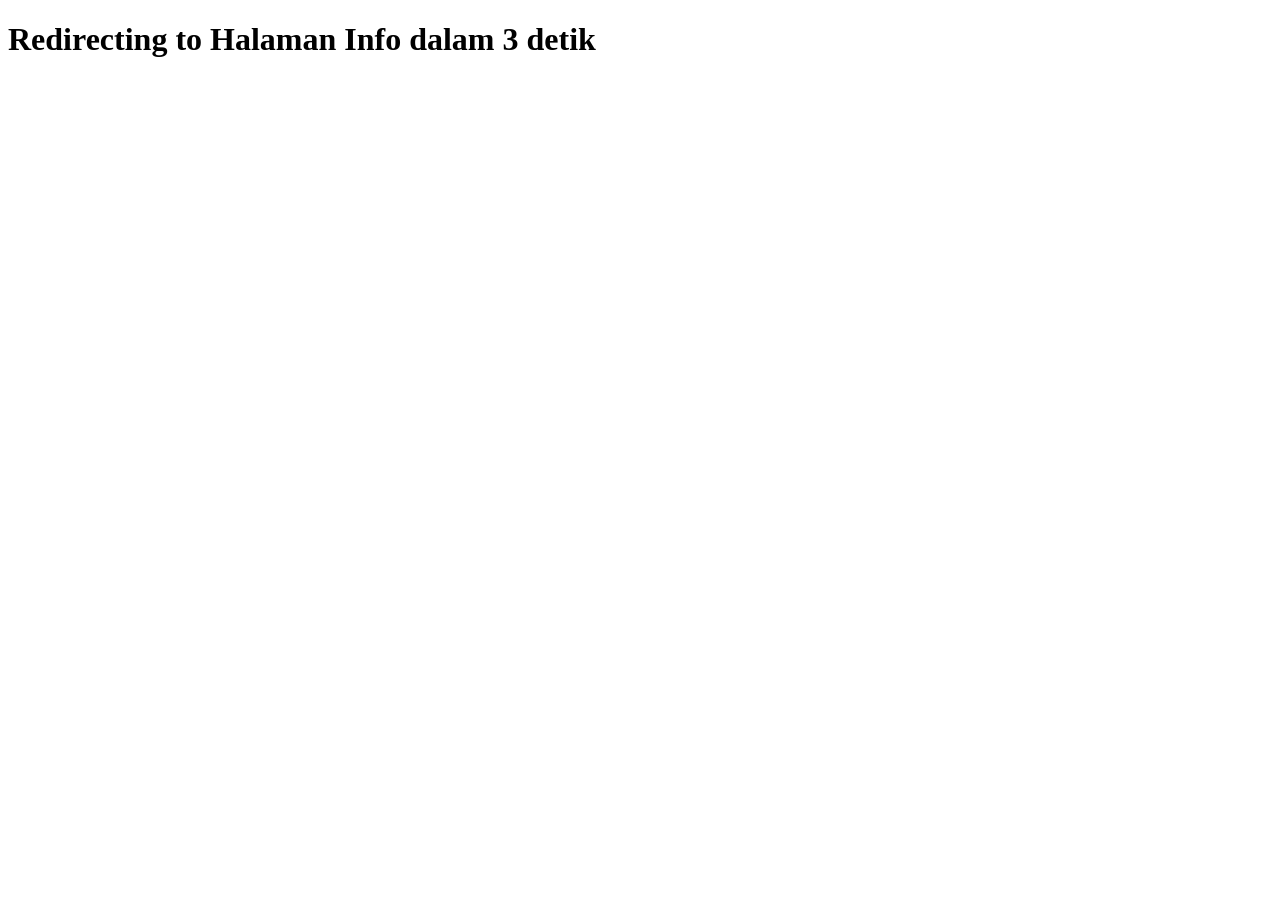
<file: index.html>
<!DOCTYPE html>
<html lang="en">
  <head>
    <meta charset="UTF-8" />
    <meta name="viewport" content="width=device-width, initial-scale=1.0" />
    <meta http-equiv="refresh" content="3;./app/Halaman_Info.html" />
    <title>Halaman Index</title>
  </head>
  <body>
    <h1>Redirecting to Halaman Info dalam 3 detik</h1>
  </body>
</html>
</file>
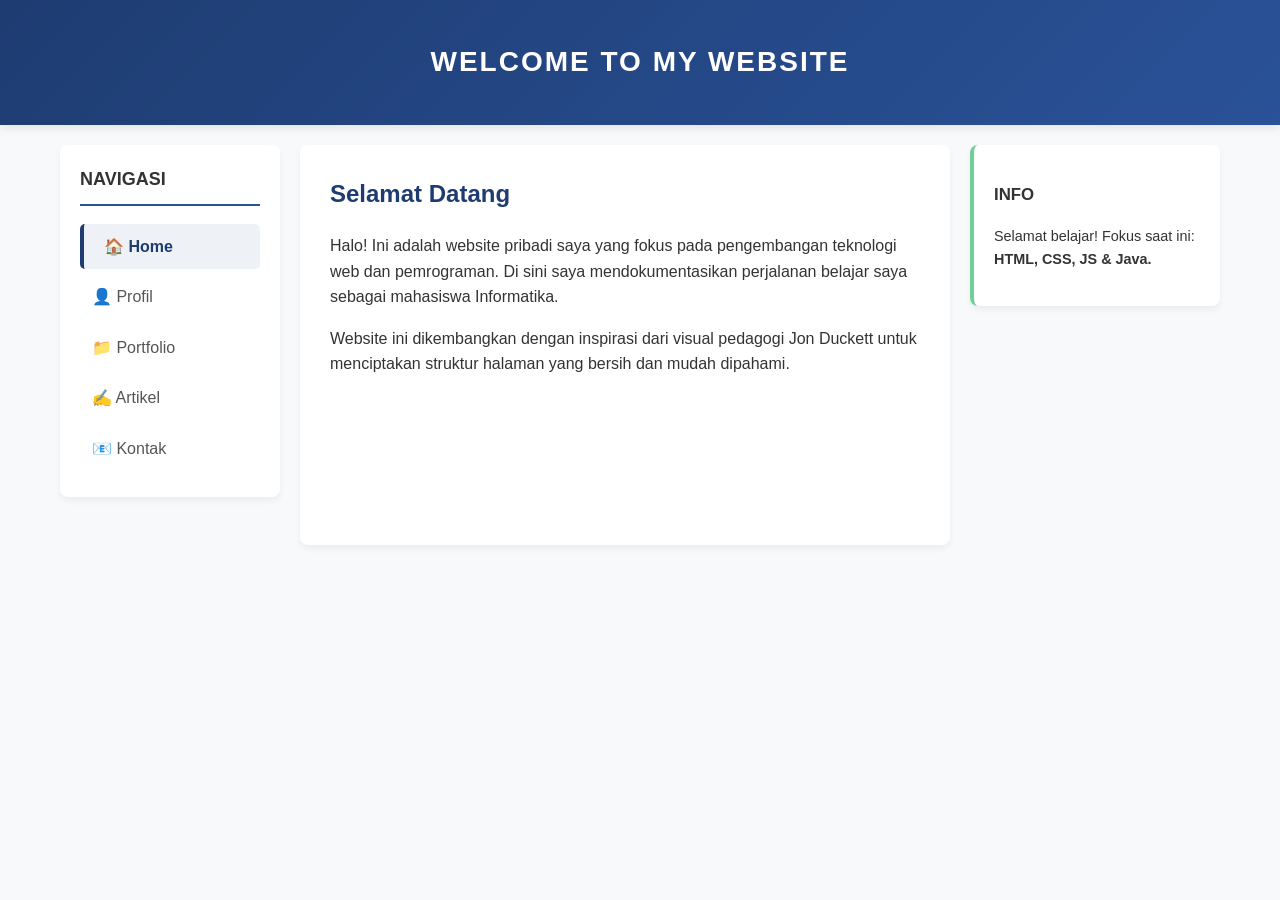
<file: PERTEMUAN_4/otherUsers/255410025/index.html>
<!DOCTYPE html>
    <html lang="id">
        <head>
            <meta charset="UTF-8">
            <meta name="viewport" content="width=device-width, initial-scale=1.0">
    <title>Home - My Website</title>
    <link rel="stylesheet" href="style.css">
</head>
<body>
    <div class="judul">WELCOME TO MY WEBSITE</div>
    <div class="wrapper">
        <nav class="menu">
            <h3>NAVIGASI</h3>
            <a href="index.html" class="active">🏠 Home</a>
            <a href="profil.html">👤 Profil</a>
            <a href="portfolio.html">📁 Portfolio</a>
            <a href="artikel.html">✍️ Artikel</a>
            <a href="kontak.html">📧 Kontak</a>
        </nav>
        <main class="content">
            <h2>Selamat Datang</h2>
            <p>Halo! Ini adalah website pribadi saya yang fokus pada pengembangan teknologi web dan pemrograman. Di sini saya mendokumentasikan perjalanan belajar saya sebagai mahasiswa Informatika.</p>
            <p>Website ini dikembangkan dengan inspirasi dari visual pedagogi Jon Duckett untuk menciptakan struktur halaman yang bersih dan mudah dipahami.</p>
        </main>
        <aside class="info">
            <h3>INFO</h3>
            <p>Selamat belajar! Fokus saat ini: <strong>HTML, CSS, JS & Java.</strong></p>
        </aside>
    </div>
</body>
</html>
</file>
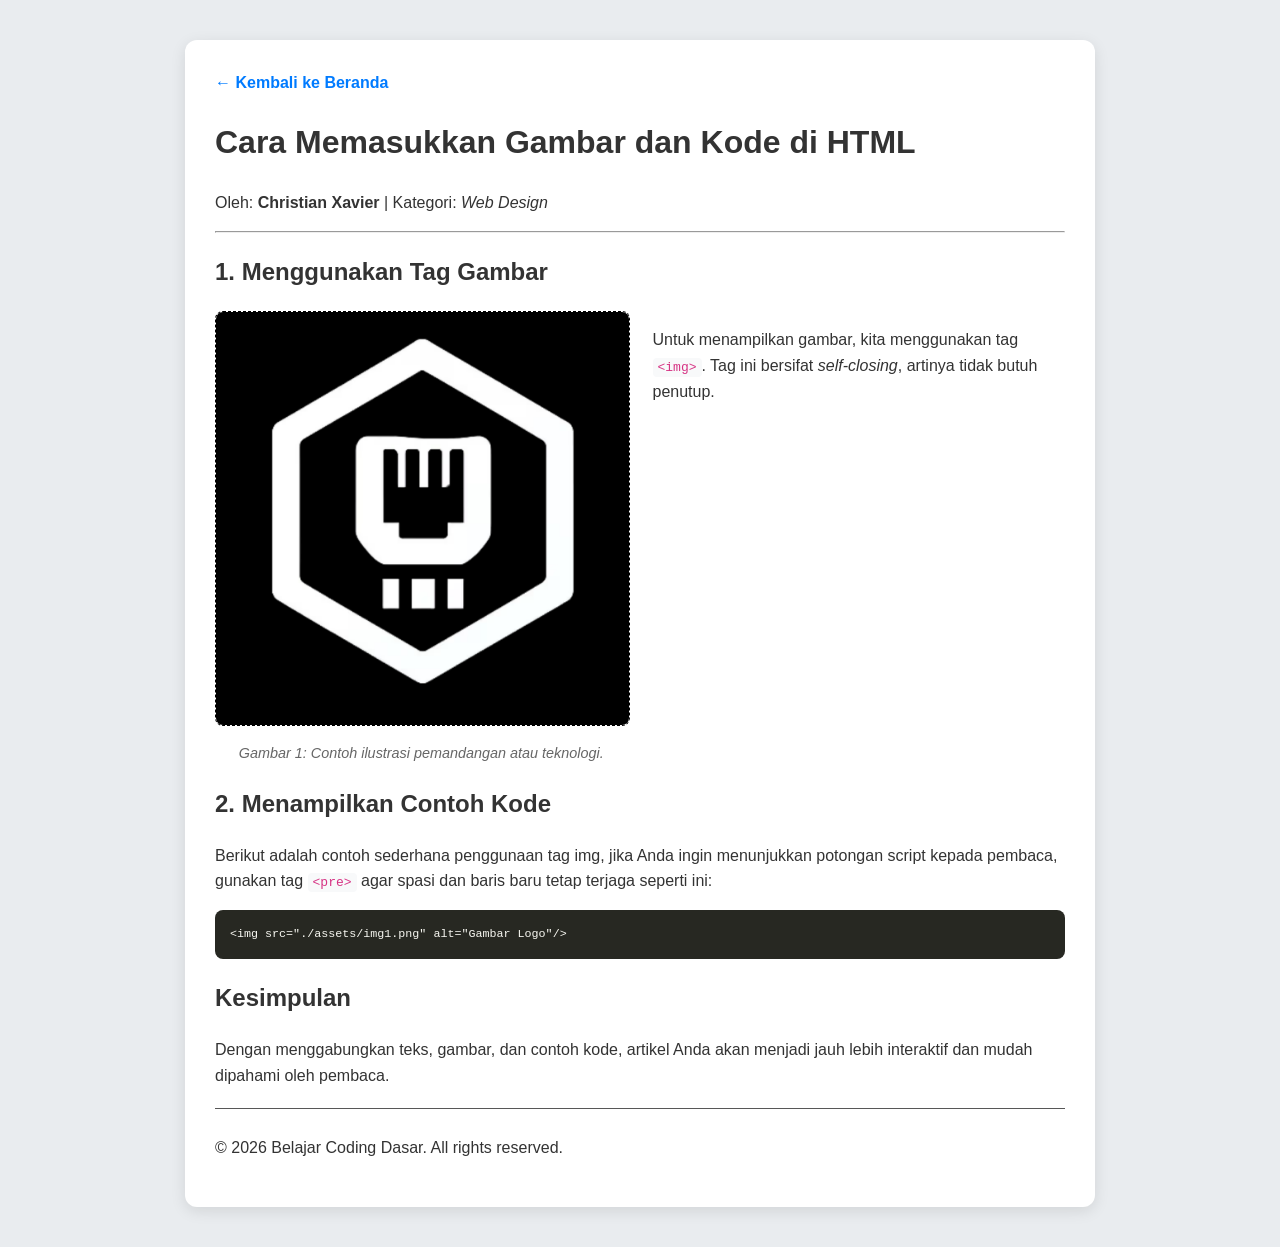
<file: app/Halaman_Artikel1.html>
<!DOCTYPE html>
<html lang="id">
  <head>
    <meta charset="UTF-8" />
    <meta name="viewport" content="width=device-width, initial-scale=1.0" />
    <title>Artikel: Cara Memasukkan Gambar dan Kode di HTML</title>
    <link rel="icon" type="image/avif" href="../assets/logo.avif" />
    <link rel="stylesheet" href="../assets/css/style.css">
  </head>
  <body>
    <div class="article-card">
      <a href="Halaman_Utama.html" class="nav-link">&larr; Kembali ke Beranda</a>

      <header>
        <h1>Cara Memasukkan Gambar dan Kode di HTML</h1>
        <p>
          Oleh: <strong>Christian Xavier</strong> | Kategori: <em>Web Design</em>
        </p>
      </header>

      <hr />

      <section>
      <h2>1. Menggunakan Tag Gambar</h2>
      <div class="two-col">
        <div class="text-section">
          <p>
            Untuk menampilkan gambar, kita menggunakan tag
            <code>&lt;img&gt;</code>. Tag ini bersifat <em>self-closing</em>,
            artinya tidak butuh penutup.
          </p>
        </div>
        
        <div class="image-section">
        <figure>
          <img
            src="../assets/img/img1.png"
            alt="Gambar Logo"
            class="main-image"
          />
          <figcaption>
            Gambar 1: Contoh ilustrasi pemandangan atau teknologi.
          </figcaption>
        </figure>
      </div>
      </div>
    </section>

      <section>
        <h2>2. Menampilkan Contoh Kode</h2>
        <p>
          Berikut adalah contoh sederhana penggunaan tag img, jika Anda ingin menunjukkan potongan script kepada pembaca, gunakan
          tag <code>&lt;pre&gt;</code> agar spasi dan baris baru tetap terjaga
          seperti ini:
        </p>

        <pre>
&lt;img src=&quot;./assets/img1.png&quot; alt=&quot;Gambar Logo&quot;/&gt;</pre
        >
      </section>

      <section>
        <h2>Kesimpulan</h2>
        <p>
          Dengan menggabungkan teks, gambar, dan contoh kode, artikel Anda akan
          menjadi jauh lebih interaktif dan mudah dipahami oleh pembaca.
        </p>
      </section>

      <footer
        style="margin-top: 20px; border-top: 1px solid #575757; padding-top: 10px"
      >
        <p>
          <p>&copy; 2026 Belajar Coding Dasar. All rights reserved.</p>
        </p>
      </footer>
    </div>
    <script src="../assets/js/script.js"></script>
  </body>
</html>
</file>
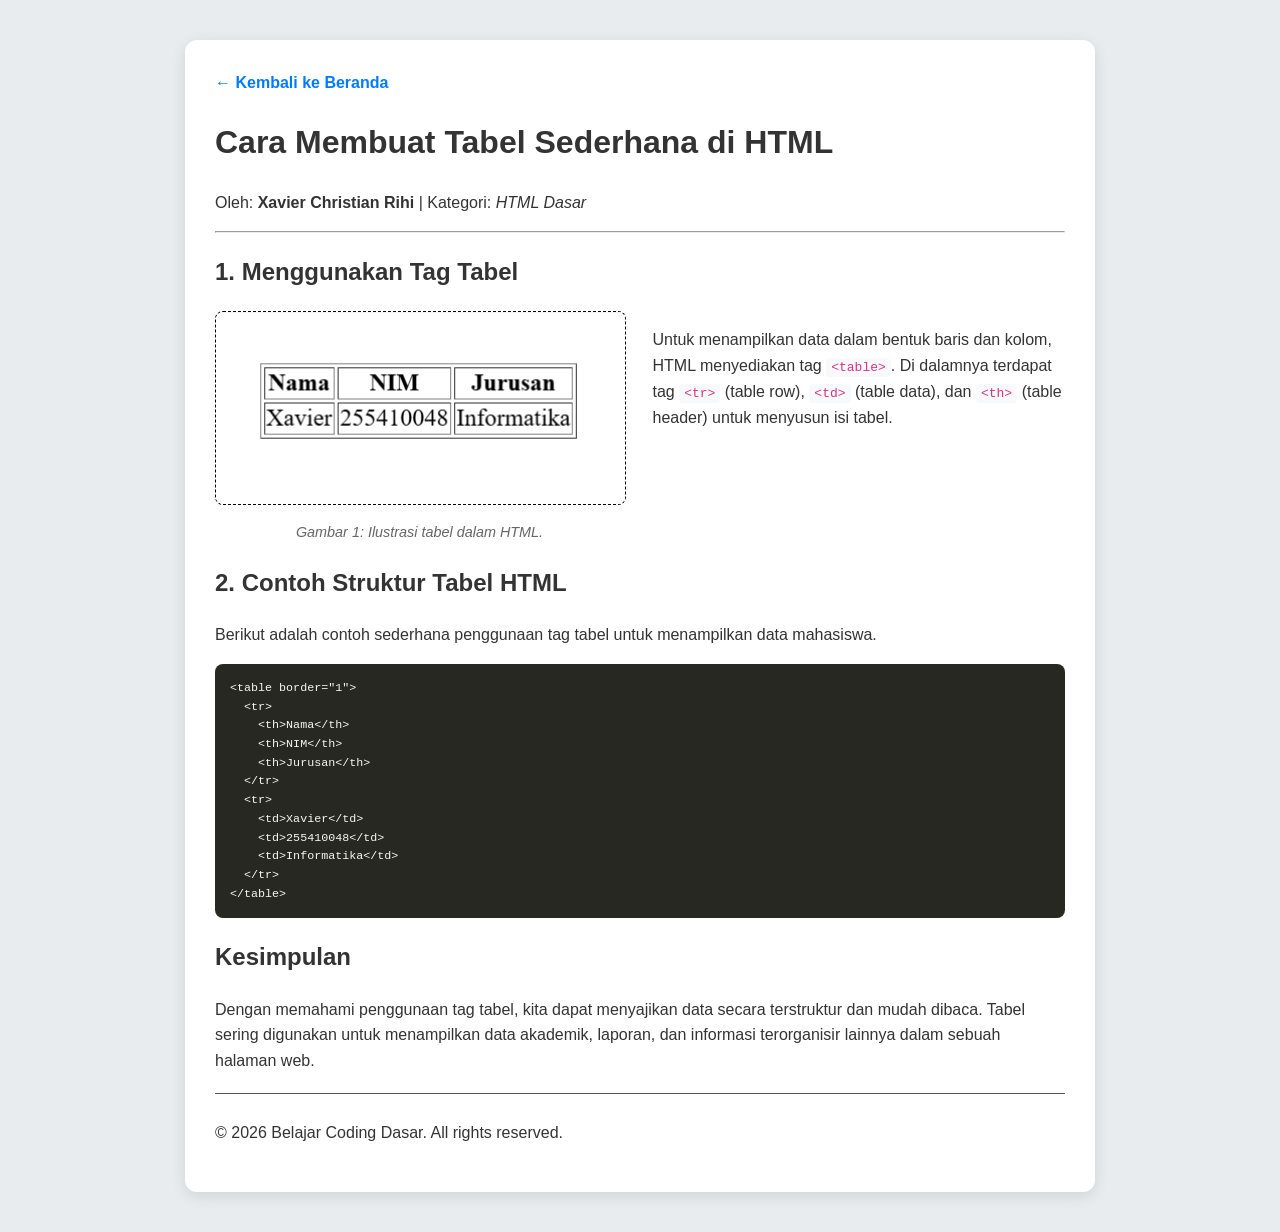
<file: app/Halaman_Artikel2.html>
<!DOCTYPE html>
<html lang="id">
  <head>
    <meta charset="UTF-8" />
    <meta name="viewport" content="width=device-width, initial-scale=1.0" />
    <title>Artikel: Cara Membuat Tabel Sederhana di HTML</title>
    <link rel="icon" type="image/avif" href="../assets/logo.avif" />
    <link rel="stylesheet" href="../assets/css/style.css">
  </head>
  <body>
    <div class="article-card">
      <a href="Halaman_Utama.html" class="nav-link">&larr; Kembali ke Beranda</a>

      <header>
        <h1>Cara Membuat Tabel Sederhana di HTML</h1>
        <p>
          Oleh: <strong>Xavier Christian Rihi</strong> | Kategori: <em>HTML Dasar</em>
        </p>
      </header>

      <hr />

      <section>
      <h2>1. Menggunakan Tag Tabel</h2>
      <div class="two-col">
        <div class="text-section">
          <p>
            Untuk menampilkan data dalam bentuk baris dan kolom, HTML menyediakan tag <code>&lt;table&gt;</code>. Di dalamnya terdapat tag <code>&lt;tr&gt;</code> (table row), <code>&lt;td&gt;</code> (table data), dan <code>&lt;th&gt;</code> (table header) untuk menyusun isi tabel.
          </p>
        </div>
        
        <div class="image-section">
        <figure>
          <img
            src="../assets/img/img2.png"
            class="main-image"
          />
          <figcaption>
            Gambar 1: Ilustrasi tabel dalam HTML.
          </figcaption>
        </figure>
      </div>
      </div>
    </section>

      <section>
        <h2>2. Contoh Struktur Tabel HTML</h2>
        <p>
          Berikut adalah contoh sederhana penggunaan tag tabel untuk menampilkan data mahasiswa.
        </p>

        <pre>
&lt;table border=&quot;1&quot;&gt;
  &lt;tr&gt;
    &lt;th&gt;Nama&lt;/th&gt;
    &lt;th&gt;NIM&lt;/th&gt;
    &lt;th&gt;Jurusan&lt;/th&gt;
  &lt;/tr&gt;
  &lt;tr&gt;
    &lt;td&gt;Xavier&lt;/td&gt;
    &lt;td&gt;255410048&lt;/td&gt;
    &lt;td&gt;Informatika&lt;/td&gt;
  &lt;/tr&gt;
&lt;/table&gt;</pre
>
      </section>

      <section>
        <h2>Kesimpulan</h2>
        <p>
          Dengan memahami penggunaan tag tabel, kita dapat menyajikan data secara terstruktur dan mudah dibaca. Tabel sering digunakan untuk menampilkan data akademik, laporan, dan informasi terorganisir lainnya dalam sebuah halaman web.
        </p>
      </section>

      <footer
        style="margin-top: 20px; border-top: 1px solid #575757; padding-top: 10px"
      >
        <p>
          <p>&copy; 2026 Belajar Coding Dasar. All rights reserved.</p>
        </p>
      </footer>
    </div>
    <script src="../assets/js/script.js"></script>
  </body>
</html>
</file>
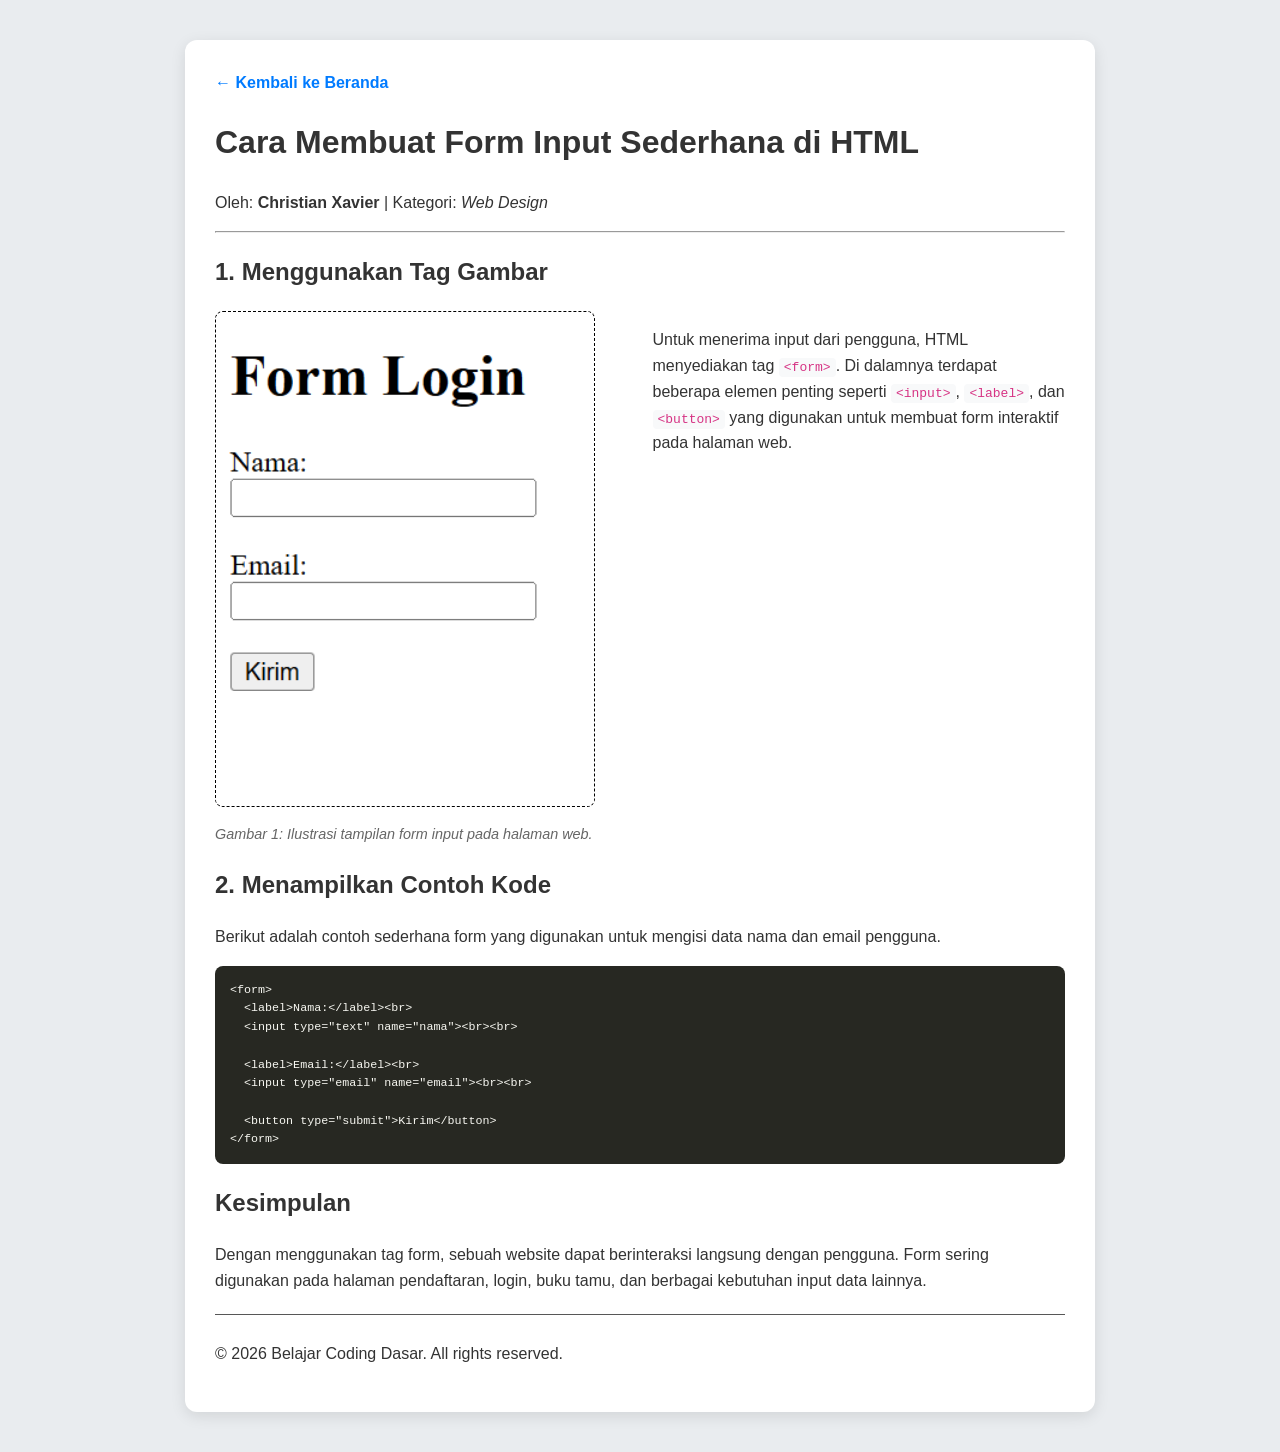
<file: app/Halaman_Artikel3.html>
<!DOCTYPE html>
<html lang="id">
  <head>
    <meta charset="UTF-8" />
    <meta name="viewport" content="width=device-width, initial-scale=1.0" />
    <title>Artikel: Mengenal Tag Form</title>
    <link rel="icon" type="image/avif" href="../assets/logo.avif" />
    <link rel="stylesheet" href="../assets/css/style.css">
  </head>
  <body>
    <div class="article-card">
      <a href="./Halaman_Utama.html" class="nav-link">&larr; Kembali ke Beranda</a>

      <header>
        <h1>Cara Membuat Form Input Sederhana di HTML</h1>
        <p>
          Oleh: <strong>Christian Xavier</strong> | Kategori: <em>Web Design</em>
        </p>
      </header>

      <hr />

      <section>
      <h2>1. Menggunakan Tag Gambar</h2>
      <div class="two-col">
        <div class="text-section">
          <p>
            Untuk menerima input dari pengguna, HTML menyediakan tag <code>&lt;form&gt;</code>. Di dalamnya terdapat beberapa elemen penting seperti <code>&lt;input&gt;</code>, <code>&lt;label&gt;</code>, dan <code>&lt;button&gt;</code> yang digunakan untuk membuat form interaktif pada halaman web.
          </p>
        </div>
        
        <div class="image-section">
        <figure>
          <img
            src="../assets/img/img3.png"
            alt="Contoh Gambar Form"
            class="main-image"
          />
          <figcaption>
            Gambar 1: Ilustrasi tampilan form input pada halaman web.
          </figcaption>
        </figure>
      </div>
      </div>
    </section>

      <section>
        <h2>2. Menampilkan Contoh Kode</h2>
        <p>
          Berikut adalah contoh sederhana form yang digunakan untuk mengisi data nama dan email pengguna.
        </p>

        <pre>
&lt;form&gt;
  &lt;label&gt;Nama:&lt;/label&gt;&lt;br&gt;
  &lt;input type=&quot;text&quot; name=&quot;nama&quot;&gt;&lt;br&gt;&lt;br&gt;
        
  &lt;label&gt;Email:&lt;/label&gt;&lt;br&gt;
  &lt;input type=&quot;email&quot; name=&quot;email&quot;&gt;&lt;br&gt;&lt;br&gt;
        
  &lt;button type=&quot;submit&quot;&gt;Kirim&lt;/button&gt;
&lt;/form&gt;</pre
        >
      </section>

      <section>
        <h2>Kesimpulan</h2>
        <p>
          Dengan menggunakan tag form, sebuah website dapat berinteraksi langsung dengan pengguna. Form sering digunakan pada halaman pendaftaran, login, buku tamu, dan berbagai kebutuhan input data lainnya.
        </p>
      </section>

      <footer
        style="margin-top: 20px; border-top: 1px solid #575757; padding-top: 10px"
      >
        <p>
          <p>&copy; 2026 Belajar Coding Dasar. All rights reserved.</p>
        </p>
      </footer>
    </div>
    <script src="../assets/js/script.js"></script>
  </body>
</html>
</file>
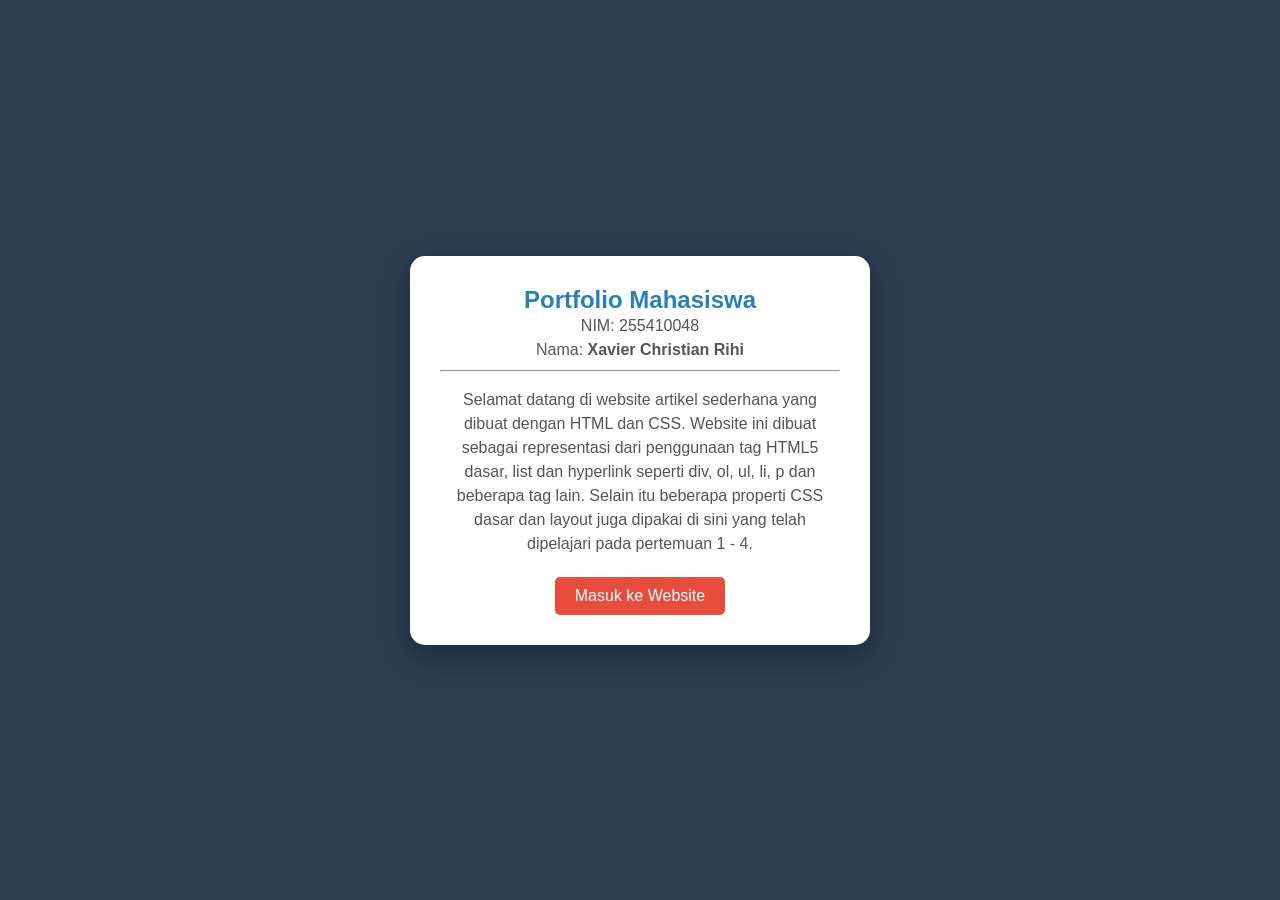
<file: app/Halaman_Info.html>
<!DOCTYPE html>
<html lang="id">
  <head>
    <meta charset="UTF-8" />
    <meta name="viewport" content="width=device-width, initial-scale=1.0" />
    <link rel="icon" type="image/avif" href="../assets/logo.avif" />
    <title>Halaman Info - Melayang</title>
    <style>
      body {
        margin: 0;
        padding: 0;
        height: 100vh;
        display: flex;
        justify-content: center;
        align-items: center;
        background-color: #2c3e50;
        font-family: "Segoe UI", sans-serif;
        opacity: 0;
        transition: opacity 0.5s ease-in-out;
      }

      body.loaded {
        opacity: 1;
      }

      .info-box {
        width: 400px;
        padding: 30px;
        background-color: #ffffff;
        border-radius: 15px;
        box-shadow: 0 10px 30px rgba(0, 0, 0, 0.3);
        text-align: center;
        animation: melayang 3s ease-in-out infinite;
      }

      .card-header > * {
        margin: 0px;
      }

      .info-box {
        width: 400px;
        padding: 30px;
        background-color: #ffffff;
        border-radius: 15px;
        box-shadow: 0 10px 30px rgba(0, 0, 0, 0.3);
        text-align: center;
      }

      .info-box h2 {
        margin-top: 0;
        color: #2980b9;
      }

      .info-box p {
        color: #555;
        line-height: 1.5;
      }

      .btn-close {
        display: inline-block;
        margin-top: 20px;
        padding: 10px 20px;
        background-color: #e74c3c;
        color: white;
        text-decoration: none;
        border-radius: 5px;
        margin-top: 5px;
        transition: background 0.3s;
      }

      .btn-close:hover {
        background-color: #c0392b;
      }

      @keyframes melayang {
        0% {
          transform: translateY(0px);
        }
        50% {
          transform: translateY(-15px);
        }
        100% {
          transform: translateY(0px);
        }
      }

      @media (max-width: 600px) {
        .info-box {
          width: auto;
          margin: 0 20px;
          padding: 25px;
        }
      }
    </style>
  </head>
  <body>
    <div class="info-box">
      <div class="card-header">
        <h2>Portfolio Mahasiswa</h2>
        <p class="nim">NIM: <span>255410048</span></p>
        <p class="nama">Nama: <strong>Xavier Christian Rihi</strong></p>
      </div>

      <hr />

      <div class="card-body">
        <p class="deskripsi">
          Selamat datang di website artikel sederhana yang dibuat dengan HTML
          dan CSS. Website ini dibuat sebagai representasi dari penggunaan tag
          HTML5 dasar, list dan hyperlink seperti <span>div</span>,
          <span>ol</span>, <span>ul</span>, <span>li</span>, <span>p</span> dan
          beberapa tag lain. Selain itu beberapa properti CSS dasar dan layout
          juga dipakai di sini yang telah dipelajari pada pertemuan 1 - 4.
        </p>
      </div>

      <div class="card-footer">
        <a href="./Halaman_Utama.html" class="btn-close">Masuk ke Website</a>
      </div>
    </div>
    <script src="../assets/js/script.js"></script>
  </body>
</html>
</file>
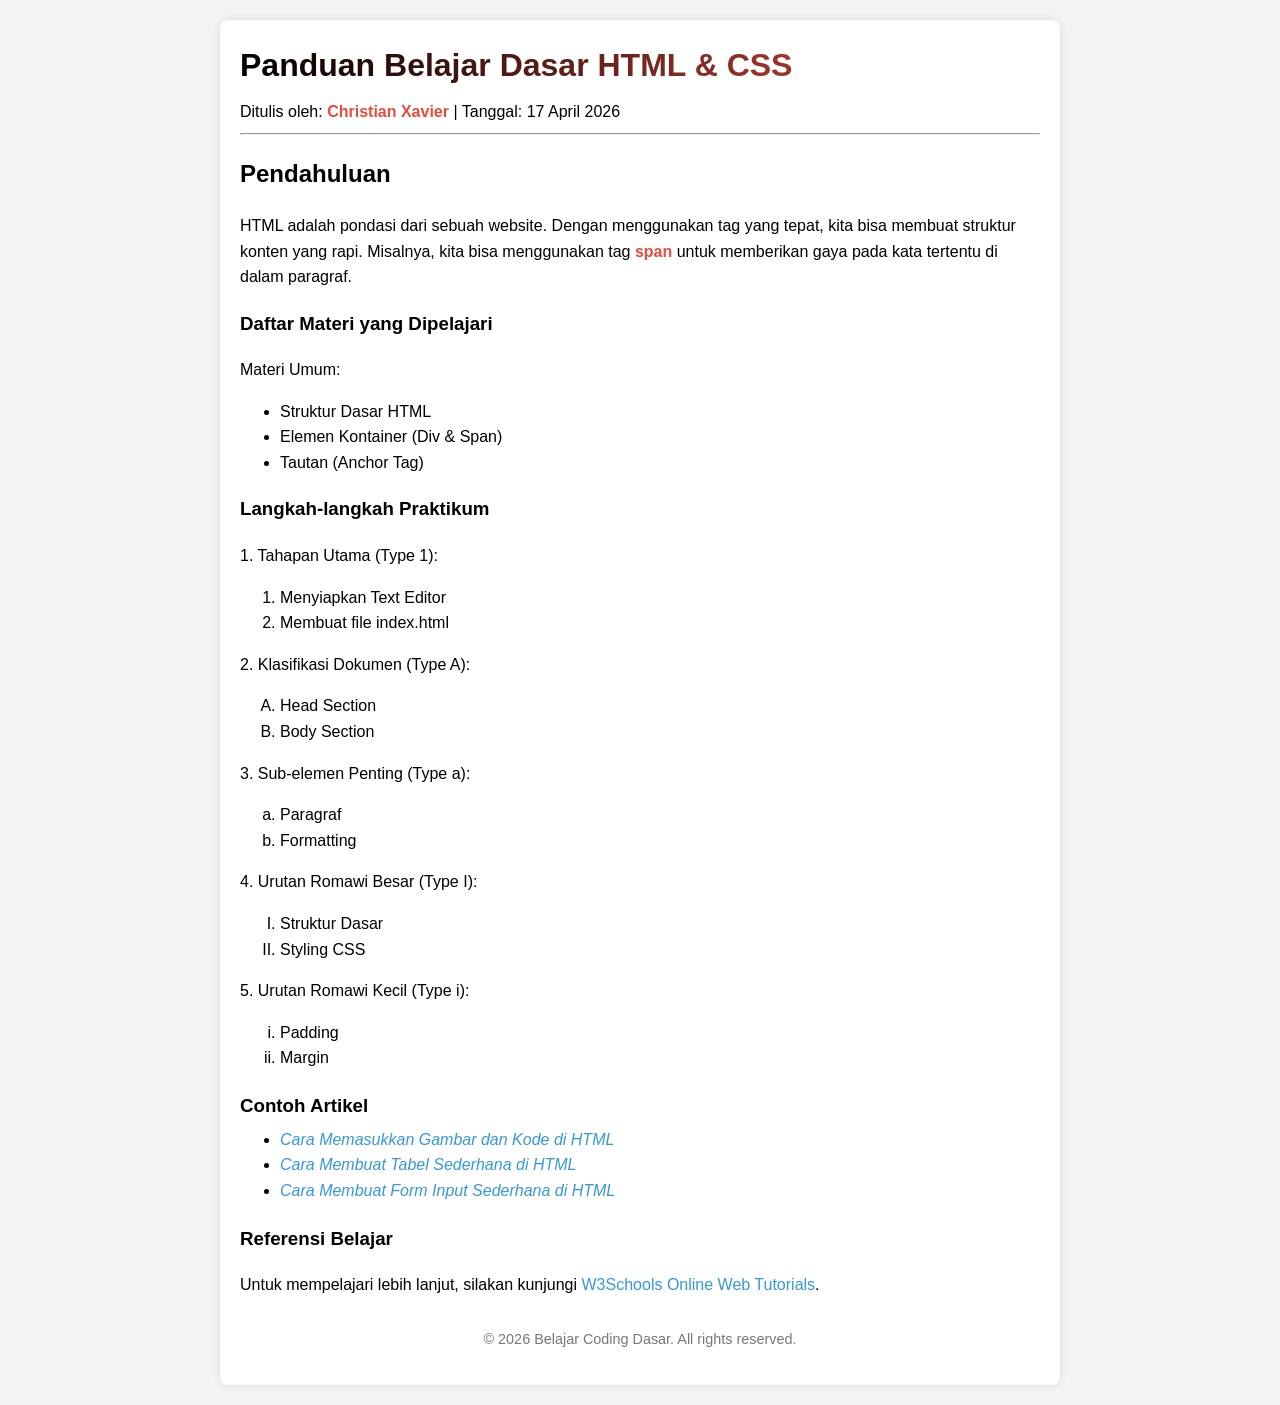
<file: app/Halaman_Utama.html>
<!DOCTYPE html>
<html lang="id">
  <head>
    <meta charset="UTF-8" />
    <meta name="viewport" content="width=device-width, initial-scale=1.0" />
    <link rel="icon" type="image/avif" href="../assets/logo.avif" />
    <title>Halaman Artikel Dasar</title>
    <style>
      body {
        font-family: Arial, sans-serif;
        line-height: 1.6;
        background-color: #f4f4f4;
        margin: 0;
        padding: 20px;
        opacity: 0;
        transition: opacity 0.5s ease-in-out;
      }
      body.loaded {
        opacity: 1;
      }
      .container {
        max-width: 800px;
        margin: auto;
        background: white;
        padding: 20px;
        border-radius: 8px;
        box-shadow: 0 0 10px rgba(0, 0, 0, 0.1);
      }
      header > * {
        margin: 0;
      }
      header h1 {
        margin-bottom: 8px;
      }
      .highlight {
        color: #e74c3c;
        font-weight: bold;
      }
      .article-content {
        margin-top: 20px;
      }
      footer {
        margin-top: 30px;
        font-size: 0.9em;
        color: #777;
        text-align: center;
      }
      a {
        color: #3498db;
        text-decoration: none;
        transition: all 1s ease;
      }
      a:hover {
        color: #e74c3c;
        font-size: 101%;
      }
      .hero-title {
        background: linear-gradient(90deg, #000, #e74c3c, #000);
        background-size: 200% auto;
        -webkit-background-clip: text;
        background-clip: text;
        color: transparent;
        animation: gradientMove 5s linear infinite;
        animation: floatingTitle 4s ease-in-out infinite;
      }

      @keyframes gradientMove {
        to {
          background-position: 200% center;
        }
      }

      @keyframes floatingTitle {
        0%,
        100% {
          transform: translateY(0);
        }
        50% {
          transform: translateY(-10px);
        }
      }
    </style>
  </head>
  <body>
    <div class="container">
      <header>
        <h1 class="hero-title">Panduan Belajar Dasar HTML & CSS</h1>
        <p>
          Ditulis oleh: <span class="highlight">Christian Xavier</span> |
          Tanggal: 17 April 2026
        </p>
      </header>

      <hr />

      <div class="article-content">
        <h2>Pendahuluan</h2>
        <p>
          HTML adalah pondasi dari sebuah website. Dengan menggunakan tag yang
          tepat, kita bisa membuat struktur konten yang rapi. Misalnya, kita
          bisa menggunakan tag
          <span
            class="highlight"
            title="tag <span> adalah wadah sebaris yang digunakan untuk mark up bagian dari teks, atau bagian dari dokumen."
            >span</span
          >
          untuk memberikan gaya pada kata tertentu di dalam paragraf.
        </p>

        <h3>Daftar Materi yang Dipelajari</h3>

        <p>Materi Umum:</p>
        <ul>
          <li>Struktur Dasar HTML</li>
          <li>Elemen Kontainer (Div & Span)</li>
          <li>Tautan (Anchor Tag)</li>
        </ul>

        <h3>Langkah-langkah Praktikum</h3>

        <p>1. Tahapan Utama (Type 1):</p>
        <ol type="1">
          <li>Menyiapkan Text Editor</li>
          <li>Membuat file index.html</li>
        </ol>

        <p>2. Klasifikasi Dokumen (Type A):</p>
        <ol type="A">
          <li>Head Section</li>
          <li>Body Section</li>
        </ol>

        <p>3. Sub-elemen Penting (Type a):</p>
        <ol type="a">
          <li>Paragraf</li>
          <li>Formatting</li>
        </ol>

        <p>4. Urutan Romawi Besar (Type I):</p>
        <ol type="I">
          <li>Struktur Dasar</li>
          <li>Styling CSS</li>
        </ol>

        <p>5. Urutan Romawi Kecil (Type i):</p>
        <ol type="i">
          <li>Padding</li>
          <li>Margin</li>
        </ol>

        <div style="margin-top: 20px">
          <h3 style="margin-bottom: -10px">Contoh Artikel</h3>
          <ul style="font-style: italic">
            <li>
              <a class="articleLink" href="./Halaman_Artikel1.html"
                >Cara Memasukkan Gambar dan Kode di HTML</a
              >
            </li>
            <li>
              <a class="articleLink" href="./Halaman_Artikel2.html"
                >Cara Membuat Tabel Sederhana di HTML</a
              >
            </li>
            <li>
              <a class="articleLink" href="./Halaman_Artikel3.html"
                >Cara Membuat Form Input Sederhana di HTML</a
              >
            </li>
          </ul>
        </div>

        <div style="margin-top: 20px">
          <h3>Referensi Belajar</h3>
          <p>
            Untuk mempelajari lebih lanjut, silakan kunjungi
            <a href="https://www.w3schools.com/html/" target="_blank"
              >W3Schools Online Web Tutorials</a
            >.
          </p>
        </div>
      </div>

      <footer>
        <p>&copy; 2026 Belajar Coding Dasar. All rights reserved.</p>
      </footer>
    </div>
    <script src="../assets/js/script.js"></script>
  </body>
</html>
</file>
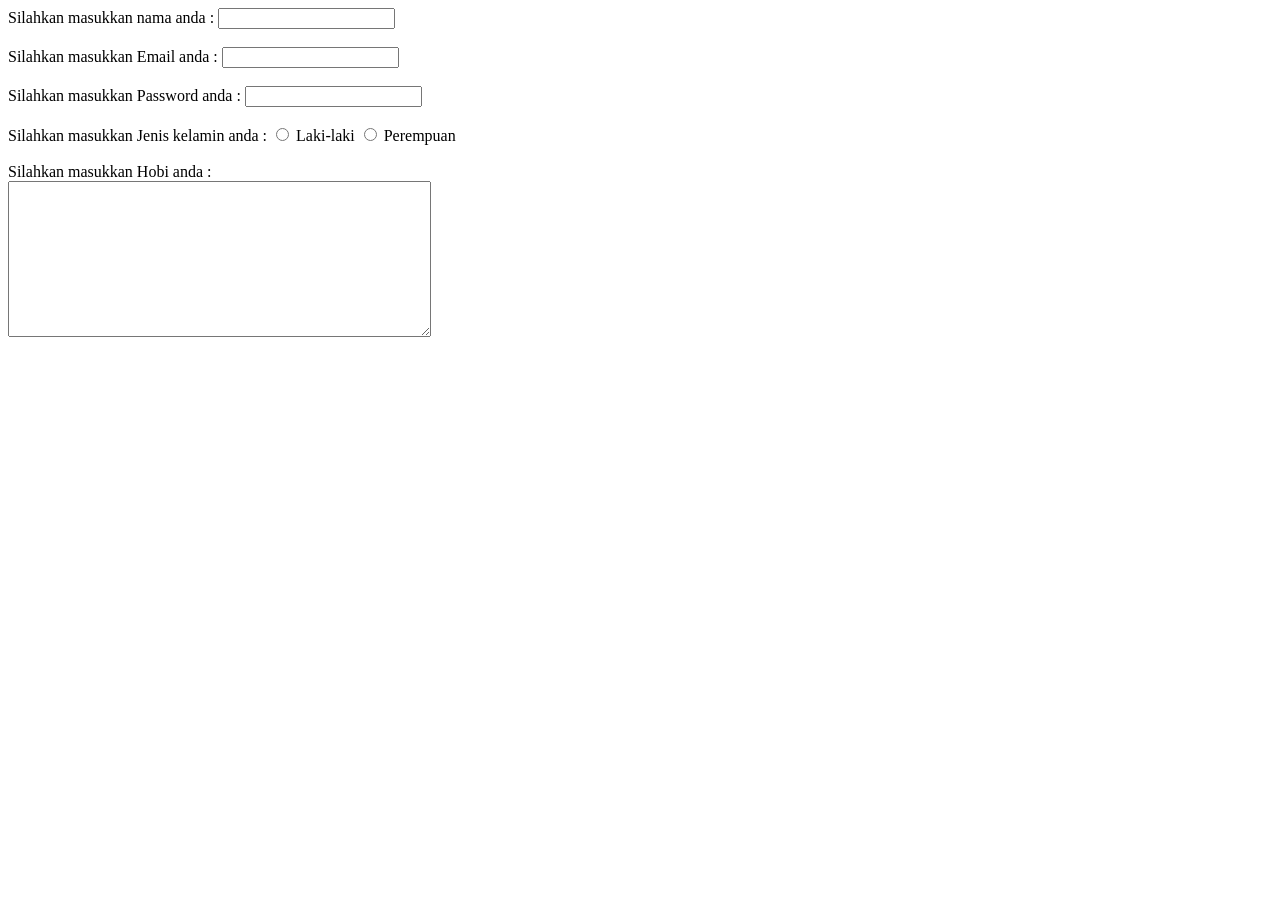
<file: PERTEMUAN_6/tugas1.html>
<!DOCTYPE html>
<html lang="id">
  <head>
    <meta charset="UTF-8" />
    <meta name="viewport" content="width=device-width, initial-scale=1.0" />
    <title>Tugas Pertemuan 6 - Pemograman Sisi Front-End</title>
  </head>
  <body>
    <form action="#" method="GET">
      <label for="nama">Silahkan masukkan nama anda :</label>
      <input id="nama" name="nama" type="text" />
      <br />
      <br />
      <label for="Email">Silahkan masukkan Email anda : </label>
      <input id="Email" name="Email" type="email" />
      <br />
      <br />
      <label for="Password">Silahkan masukkan Password anda : </label>
      <input id="Password" name="Password" type="password" />
      <br />
      <br />
      <label for="Jenis_kelamin">Silahkan masukkan Jenis kelamin anda : </label>
      <input type="radio" name="gender" value="L" /> Laki-laki
      <input type="radio" name="gender" value="P" /> Perempuan

      <br />
      <br />
      <label for="Hobi">Silahkan masukkan Hobi anda : </label>
      <br />
      <textarea id="Hobi" name="Hobi" rows="10" cols="50"></textarea>
    </form>
  </body>
</html>
</file>
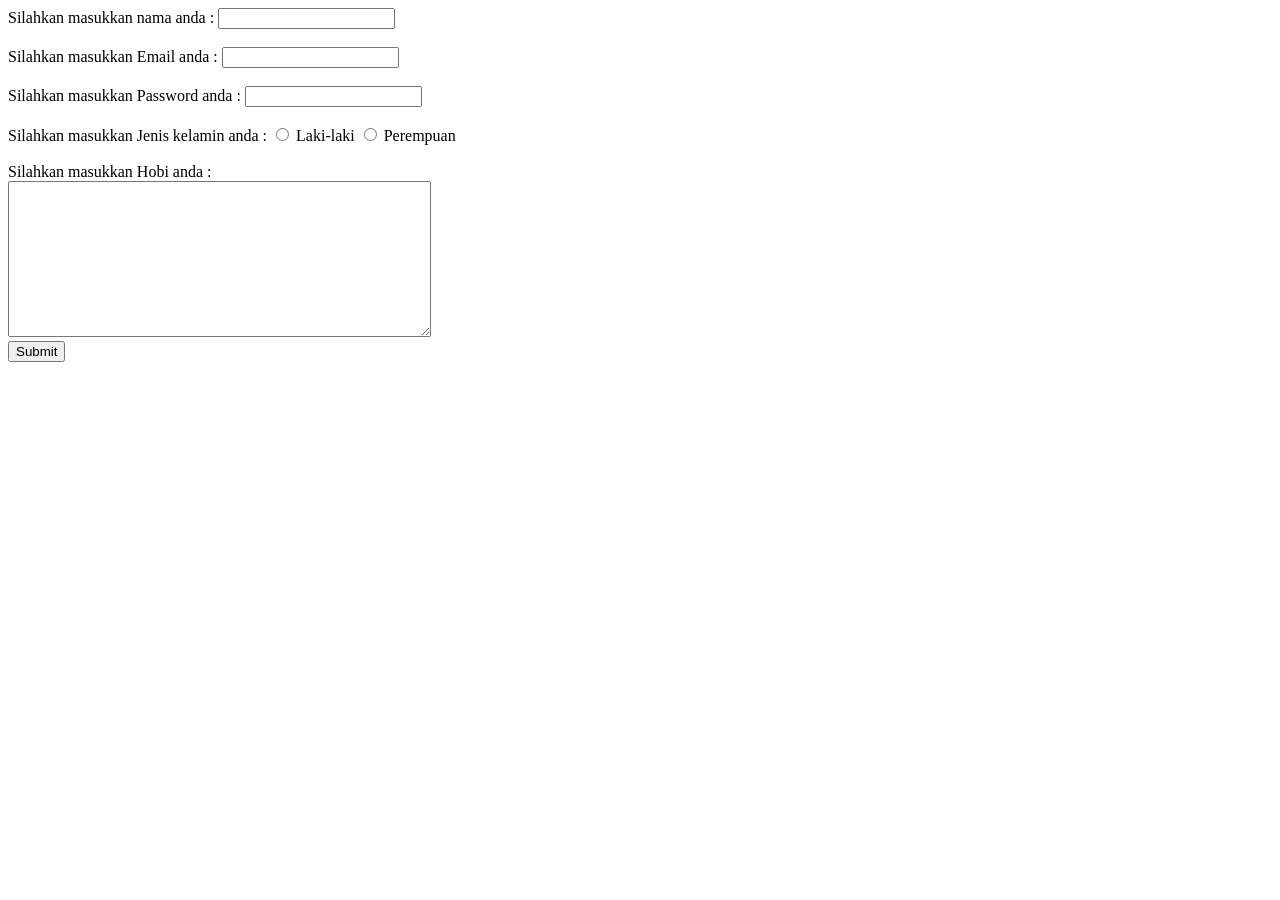
<file: PERTEMUAN_6/tugas2dan3.html>
<!DOCTYPE html>
<html lang="id">
  <head>
    <meta charset="UTF-8" />
    <meta name="viewport" content="width=device-width, initial-scale=1.0" />
    <title>Tugas Pertemuan 6 - Pemograman Sisi Front-End</title>
  </head>
  <body>
    <form action="#" method="GET">
      <label for="nama">Silahkan masukkan nama anda :</label>
      <input id="nama" name="nama" type="text" required />
      <br />
      <br />
      <label for="Email">Silahkan masukkan Email anda : </label>
      <input id="Email" name="Email" type="email" required />
      <br />
      <br />
      <label for="Password">Silahkan masukkan Password anda : </label>
      <input id="Password" name="Password" type="password" required />
      <br />
      <br />
      <label for="Jenis_kelamin">Silahkan masukkan Jenis kelamin anda : </label>
      <input type="radio" name="gender" value="L" required /> Laki-laki
      <input type="radio" name="gender" value="P" required /> Perempuan

      <br />
      <br />
      <label for="Hobi">Silahkan masukkan Hobi anda : </label>
      <br />
      <textarea id="Hobi" name="Hobi" rows="10" cols="50" required></textarea>

      <br />
      <input type="submit" value="Submit" />
    </form>
  </body>
</html>
</file>
<file: PERTEMUAN_4/otherUsers/255410025/style.css>
/* style.css */
* {
    box-sizing: border-box;
}

body {
    margin: 0;
    font-family: 'Segoe UI', Roboto, Helvetica, Arial, sans-serif;
    background-color: #f8f9fa;
    color: #333;
    line-height: 1.6;
}

/* Header */
.judul {
    background: linear-gradient(135deg, #1e3c72 0%, #2a5298 100%);
    color: white;
    text-align: center;
    padding: 40px 20px;
    font-size: 28px;
    font-weight: bold;
    letter-spacing: 2px;
    box-shadow: 0 2px 10px rgba(0,0,0,0.1);
}

/* Layout Utama */
.wrapper {
    display: flex;
    max-width: 1200px;
    margin: 20px auto;
    gap: 20px;
    padding: 0 20px;
}

/* Menu Samping */
.menu {
    width: 220px;
    background-color: white;
    padding: 20px;
    border-radius: 8px;
    box-shadow: 0 4px 6px rgba(0,0,0,0.05);
    height: fit-content;
}

.menu h3 {
    border-bottom: 2px solid #2a5298;
    padding-bottom: 10px;
    margin-top: 0;
    font-size: 18px;
}

.menu a {
    text-decoration: none;
    color: #555;
    display: block;
    padding: 10px 12px;
    margin: 5px 0;
    border-radius: 5px;
    transition: all 0.3s ease;
}

.menu a:hover {
    background-color: #f0f4f8;
    color: #1e3c72;
}

/* Style untuk Menu Aktif */
.menu a.active {
    background-color: #eef2f7;
    color: #1e3c72;
    padding-left: 20px;
    font-weight: bold;
    border-left: 4px solid #1e3c72;
}

/* Konten Utama */
.content {
    flex: 1;
    background-color: white;
    padding: 30px;
    border-radius: 8px;
    box-shadow: 0 4px 6px rgba(0,0,0,0.05);
    min-height: 400px;
}

.content h2 {
    color: #1e3c72;
    margin-top: 0;
}

/* Panel Info */
.info {
    width: 250px;
    background-color: #ffffff;
    padding: 20px;
    border-radius: 8px;
    border-left: 4px solid #6fcf97;
    box-shadow: 0 4px 6px rgba(0,0,0,0.05);
    height: fit-content;
    font-size: 0.9em;
}

/* List Style untuk Artikel */
.article-list {
    list-style: none;
    padding: 0;
}

.article-item {
    margin-bottom: 15px;
    padding: 10px;
    border-bottom: 1px solid #eee;
}

.article-item a {
    color: #2a5298;
    text-decoration: none;
    font-weight: bold;
}

/* Responsif */
@media (max-width: 768px) {
    .wrapper { flex-direction: column; }
    .menu, .info { width: 100%; }
}
</file>
<file: assets/css/style.css>
body {
  font-family: "Segoe UI", Tahoma, Geneva, Verdana, sans-serif;
  line-height: 1.6;
  color: #333;
  background-color: #e9ecef;
  margin: 0;
  padding: 40px 20px;
  opacity: 0;
  transition: opacity 0.5s ease-in-out;
}

body.loaded {
  opacity: 1;
}

.article-card {
  max-width: 850px;
  margin: auto;
  background: #fff;
  padding: 30px;
  border-radius: 12px;
  box-shadow: 0 4px 15px rgba(0, 0, 0, 0.1);
}

.two-col {
  display: block;
}

@media (min-width: 768px) {
  .two-col {
    display: grid;
    grid-template-columns: 1fr 1fr;
    gap: 25px;
    align-items: start;
  }

  .image-section {
    order: 1;
    justify-self: start;
    margin: 0;
  }

  .two-col figure {
    justify-self: start;
    margin: 0;
  }

  .text-section {
    order: 2;
  }

  .main-image {
    width: 50%;
    border: 1px dashed black;
  }
}

.main-image {
  width: 100%;
  height: auto;
  border-radius: 8px;
  border: 1px dashed black;
}

figcaption {
  text-align: center;
  font-style: italic;
  color: #666;
  margin-top: 8px;
  font-size: 0.9em;
}

code {
  background-color: #f8f9fa;
  padding: 2px 5px;
  border-radius: 4px;
  color: #d63384;
  font-family: monospace;
}

pre {
  background-color: #272822;
  color: #f8f8f2;
  padding: 15px;
  border-radius: 8px;
  overflow-x: auto;
  font-size: 0.9em;
}

.nav-link {
  display: inline-block;
  text-decoration: none;
  color: #007bff;
  font-weight: bold;
}

a {
  color: #3498db;
  text-decoration: none;
  transition: all 1s ease;
}

a:hover {
  color: #e74c3c;
  font-size: 101%;
}
</file>
